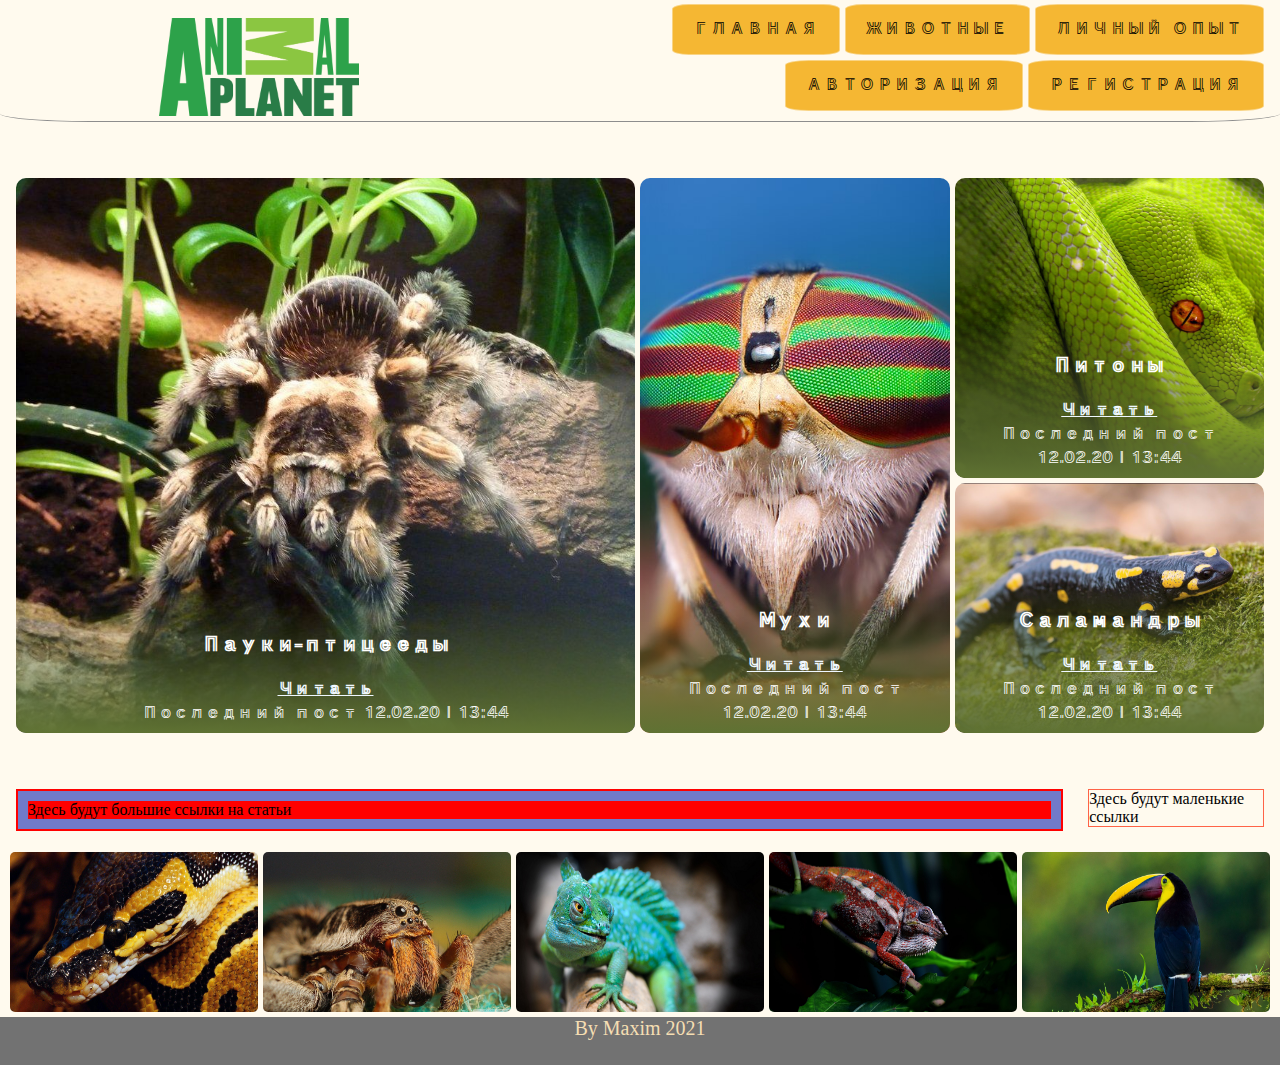
<file: index.html>
<!DOCTYPE html>
<html lang="ru">

<head>
	<meta charset="UTF-8">
	<meta http-equiv="X-UA-Compatible" content="IE=edge">
	<meta name="viewport" content="width=device-width, initial-scale=1.0">
	<link rel="stylesheet" href="css/main.css">
	<link rel="stylesheet" href="css/flex-grid.css">
	<link rel="icon" href="img/logo2.svg.webp">
	<link rel="preconnect" href="https://fonts.gstatic.com">
	<link href="https://fonts.googleapis.com/css2?family=Train+One&display=swap" rel="stylesheet">
	<link rel="preconnect" href="https://fonts.gstatic.com">
	<link href="https://fonts.googleapis.com/css2?family=Dela+Gothic+One&display=swap" rel="stylesheet">
	<title>Экзотические животные</title>
</head>

<body>
	<header class="header">

		<div class="container">

			<div class="header__container">
				<div class="header__img">
					<a href="index.html"><img src="img/logo2.svg.webp"></a>
				</div>

				<nav class="header__nav flex-row col-lg-7 col-xs-12 col-sm-12 col-md-5">
					<a href="index.html" class="border-button">Главная</a>
					<a href="" class="border-button">Животные</a>
					<a href="" class="border-button">Личный опыт</a>
					<a href="auth.html" class="border-button">Авторизация</a>
					<a href="reg.html" class="border-button">Регистрация</a>
				</nav>
			</div>

		</div> <!-- .container -->

	</header>

	<main class="main">
		<div class="container">
			<section class="articles">
				<div class="one">
					<div class="bottom">
						<h3>Питоны</h3>
						<a href="pythons.html"><b> Читать</b></a><br>
						<span>Последний пост 12.02.20 | 13:44</span>
					</div>
				</div>
				<div class="two">
					<div class="bottom">
						<h3>Саламандры</h3>
						<a href="index.html"><b> Читать</b></a><br>
						<span>Последний пост 12.02.20 | 13:44</span>
					</div>
				</div>
				<div class="three">
					<div class="bottom">
						<h3>Мухи</h3>
						<a href="index.html"><b> Читать</b></a><br>
						<span>Последний пост 12.02.20 | 13:44</span>
					</div>
				</div>
				<div class="four">
					<div class="bottom">
						<h3>Пауки-птицееды</h3>
						<a href="spiders.html"><b> Читать</b></a><br>
						<span>Последний пост 12.02.20 | 13:44</span>
					</div>
				</div>

			</section>
		</div> <!-- .container -->

	</main>

	<section class="bottom-all">
		<aside class="aside">
			<div class="aside__item">
				<span>Здесь будут большие ссылки на статьи</span>
			</div>
		</aside>
		<div class="bottom-all__right-post right-post">

			<div class="right-post__item">
				<span>Здесь будут маленькие ссылки</span>
			</div> <!-- .right-post__item -->
		</div>
	</section>


	<gallery class="gallery">
		<a href="#"><img src="img/gallery/python02.jpg"></a>
		<a href="#"><img src="img/gallery/spider02.jpg"></a>
		<a href="#"><img src="img/gallery/chameleon01.jpg"></a>
		<a href="#"><img src="img/gallery/03.jpg"></a>
		<a href="#"><img src="img/gallery/04.jpg"></a>
	</gallery>


	<footer class="footer">

		<span>By Maxim 2021</span>
	</footer>

</body>

</html>
</file>
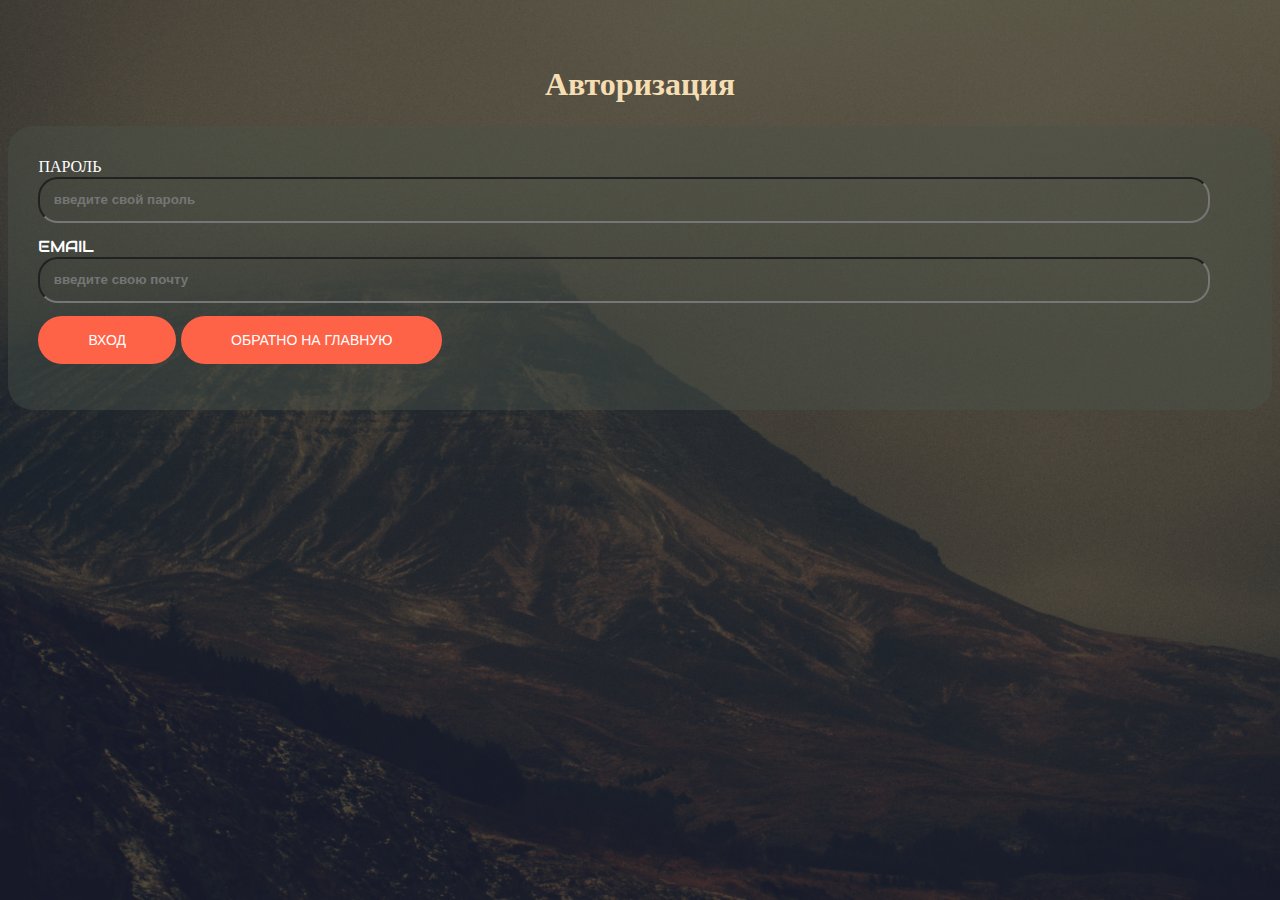
<file: auth.html>
<!DOCTYPE html>
<html lang="ru">
<head>
    <meta charset="UTF-8">
    <meta http-equiv="X-UA-Compatible" content="IE=edge">
    <meta name="viewport" content="width=device-width, initial-scale=1.0">
    <link rel="stylesheet" href="css/reg.css">
    <link rel="icon" href="img/logo2.svg.webp">
    <link rel="preconnect" href="https://fonts.gstatic.com">
<link href="https://fonts.googleapis.com/css2?family=Audiowide&display=swap" rel="stylesheet">
    <title>Регистрация</title>
</head>
<body>
    <div class="wrapper">
        <h1>Авторизация</h1>
        <form action="#" class="from-area">
            <div class="details-area">
                <label for="password">Пароль</label>
                <input type="password" name="" id="password" placeholder="введите свой пароль">

                <label for="email">Email</label>
                <input type="email" name="" id="email" placeholder="введите свою почту">

                <button class="button" type="submit"><a href="index.html">Вход</a></button>
                <button class="button" type="submit"><a href="index.html">Обратно на главную</a></button>
            </div>
        </form>
    </div>
</body>
</html>
</file>
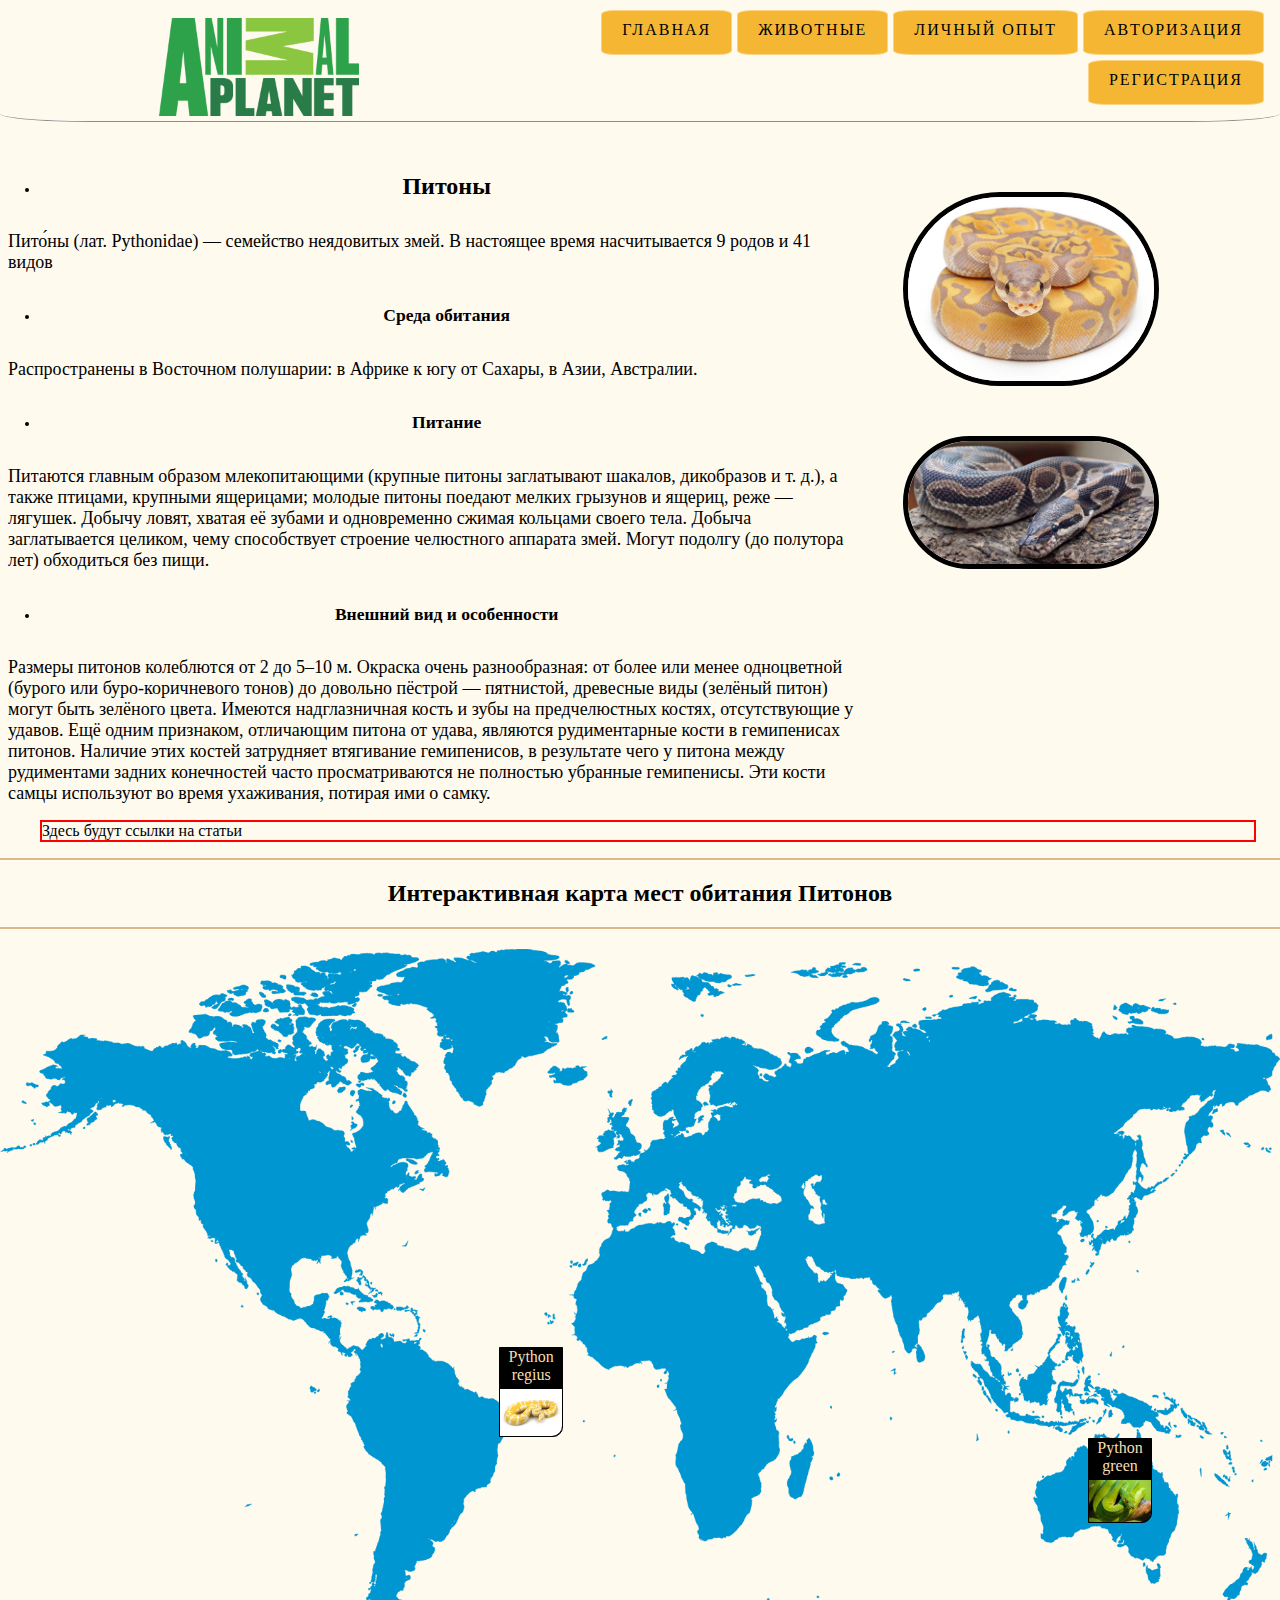
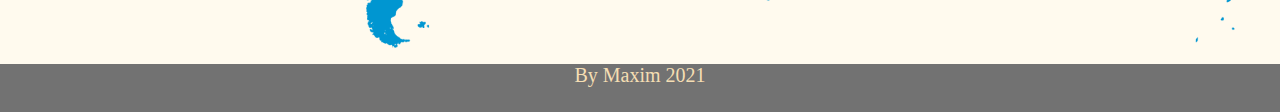
<file: pythons.html>
<!DOCTYPE html>
<html lang="ru">

<head>
    <meta charset="UTF-8">
    <meta http-equiv="X-UA-Compatible" content="IE=edge">
    <meta name="viewport" content="width=device-width, initial-scale=1.0">
    <link rel="stylesheet" href="css/main.css">
    <link rel="stylesheet" href="css/pythons.css">
    <link rel="stylesheet" href="css/flex-grid.css">
    <link rel="icon" href="img/logo2.svg.webp">
    <link rel="preconnect" href="https://fonts.gstatic.com">
    <link href="https://fonts.googleapis.com/css2?family=Chango&display=swap" rel="stylesheet">
    <title>Питоны</title>
</head>

<body>
    <header class="header">

        <div class="container">

            <div class="header__container">
                <div class="header__img">
                    <img src="img/logo2.svg.webp">
                </div>

                <nav class="header__nav flex-row col-lg-7 col-xs-12 col-sm-12 col-md-5">
                    <a href="index.html" class="border-button">Главная</a>
                    <a href="" class="border-button">Животные</a>
                    <a href="" class="border-button">Личный опыт</a>
                    <a href="auth.html" class="border-button">Авторизация</a>
                    <a href="reg.html" class="border-button">Регистрация</a>
                </nav>
            </div>

        </div>
    </header>
    <main>
        <div class="container_pythons"></div>
        <div class="description">
            <div class="container_desc">
                <ul>
                    <li>
                        <h1>Питоны</h1>
                    </li>
                </ul>
                <span>Пито́ны (лат. Pythonidae) — семейство неядовитых змей. В настоящее время насчитывается 9 родов и
                    41 видов</span>
                <ul>
                    <li>
                        <h3>Среда обитания</h3>
                    </li>
                </ul>
                <span>Распространены в Восточном полушарии: в Африке к югу от Сахары, в Азии, Австралии.</span>
                <ul>
                    <li>
                        <h3>Питание</h3>
                    </li>
                </ul>
                <span>Питаются главным образом млекопитающими (крупные питоны заглатывают шакалов, дикобразов и т. д.),
                    а также птицами, крупными ящерицами; молодые питоны поедают мелких грызунов и ящериц, реже —
                    лягушек. Добычу ловят, хватая её зубами и одновременно сжимая кольцами своего тела. Добыча
                    заглатывается целиком, чему способствует строение челюстного аппарата змей. Могут подолгу (до
                    полутора лет) обходиться без пищи.</span>
                <ul>
                    <li>
                        <h3>Внешний вид и особенности</h3>
                    </li>
                </ul>
                <span>Размеры питонов колеблются от 2 до 5–10 м.

                    Окраска очень разнообразная: от более или менее одноцветной (бурого или буро-коричневого тонов) до
                    довольно пёстрой — пятнистой, древесные виды (зелёный питон) могут быть зелёного цвета.
                    Имеются надглазничная кость и зубы на предчелюстных костях, отсутствующие у удавов. Ещё одним
                    признаком, отличающим питона от удава, являются рудиментарные кости в гемипенисах питонов. Наличие
                    этих костей затрудняет втягивание гемипенисов, в результате чего у питона между рудиментами задних
                    конечностей часто просматриваются не полностью убранные гемипенисы. Эти кости самцы используют во
                    время ухаживания, потирая ими о самку.</span>
            </div>
            <div class="container_img">
                <img src="img/python02.png" alt="alt">
                <img src="img/python03.jpg" alt="alt">
            </div>
        </div>
        <div class="links_art">
            <span>Здесь будут ссылки на статьи</span>
        </div>
        <div class="name_map">
            <h2>Интерактивная карта мест обитания Питонов</h2>
        </div>

        <div class="map">
            <div class="mapNpins">
                <div class="map-container"><img class="map" src="img/map.png" />
                    <ul class="ulist">
                        <li class="pin1"><a href="pythons.html"><span>Python green</span><img
                                    src="img/map/green.jpg"></a></li>
                        <li class="pin2"><a href="pythons.html"><span>Python regius</span><img
                                    src="img/map/regius.jpg"></a></li>
                    </ul>
                </div>
            </div>
        </div>
    </main>
</body>
<footer class="footer">
    <span>By Maxim 2021</span>
</footer>

</html>
</file>
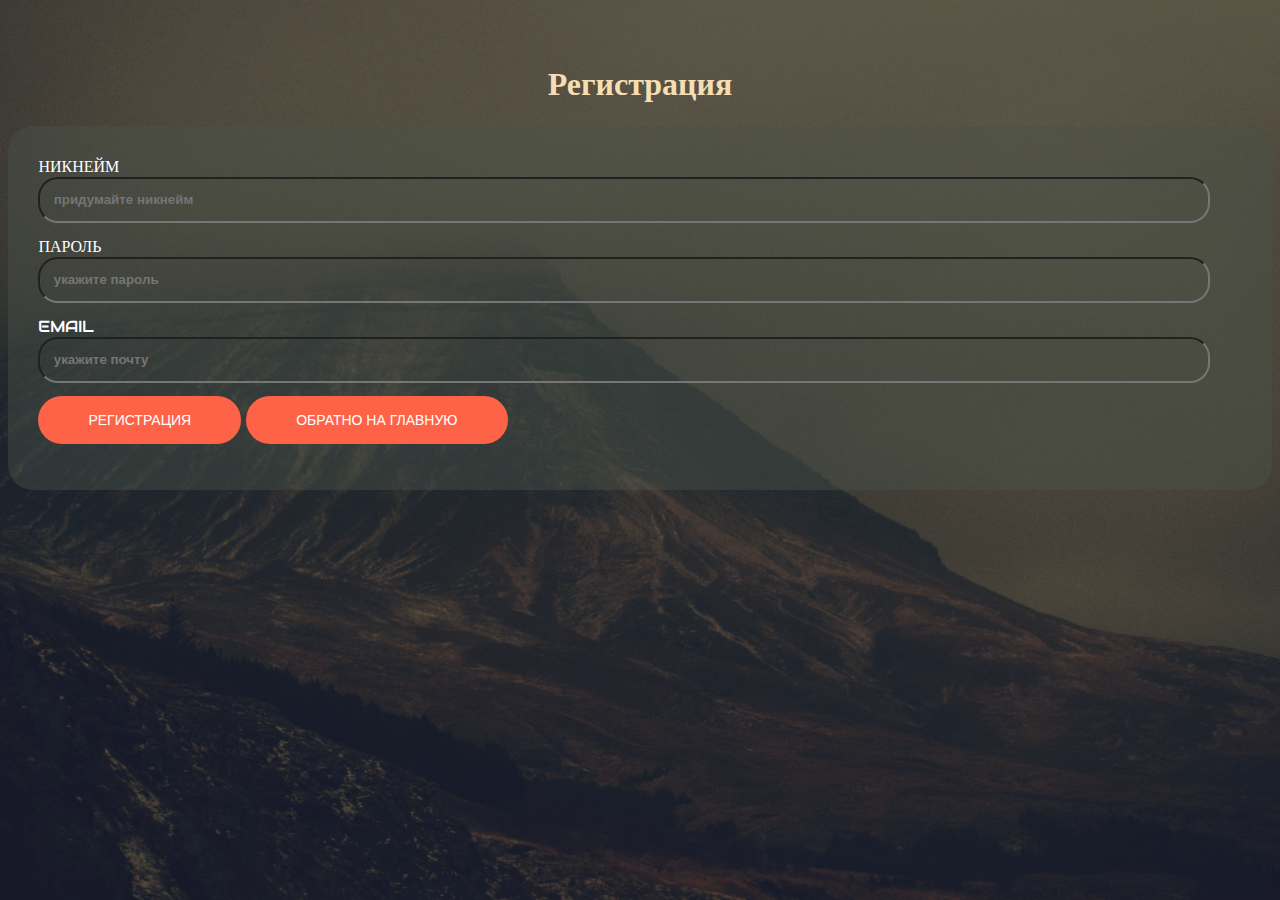
<file: reg.html>
<!DOCTYPE html>
<html lang="ru">
<head>
    <meta charset="UTF-8">
    <meta http-equiv="X-UA-Compatible" content="IE=edge">
    <meta name="viewport" content="width=device-width, initial-scale=1.0">
    <link rel="stylesheet" href="css/reg.css">
    <link rel="icon" href="img/logo2.svg.webp">
    <link rel="preconnect" href="https://fonts.gstatic.com">
<link href="https://fonts.googleapis.com/css2?family=Audiowide&display=swap" rel="stylesheet">
    <title>Регистрация</title>
</head>
<body>
    <div class="wrapper">
        <h1>Регистрация</h1>
        <form action="#" class="from-area">
            <div class="details-area">
                <label for="name">Никнейм</label>
                <input type="text" name="" id="name" placeholder="придумайте никнейм">

                <label for="password">Пароль</label>
                <input type="password" name="" id="password" placeholder="укажите пароль">

                <label for="email">Email</label>
                <input type="email" name="" id="email" placeholder="укажите почту">

                <button class="button" type="submit"><a href="index.html">Регистрация</a></button>
                <button class="button" type="submit"><a href="index.html">Обратно на главную</a></button>
            </div>
        </form>
    </div>
</body>
</html>
</file>
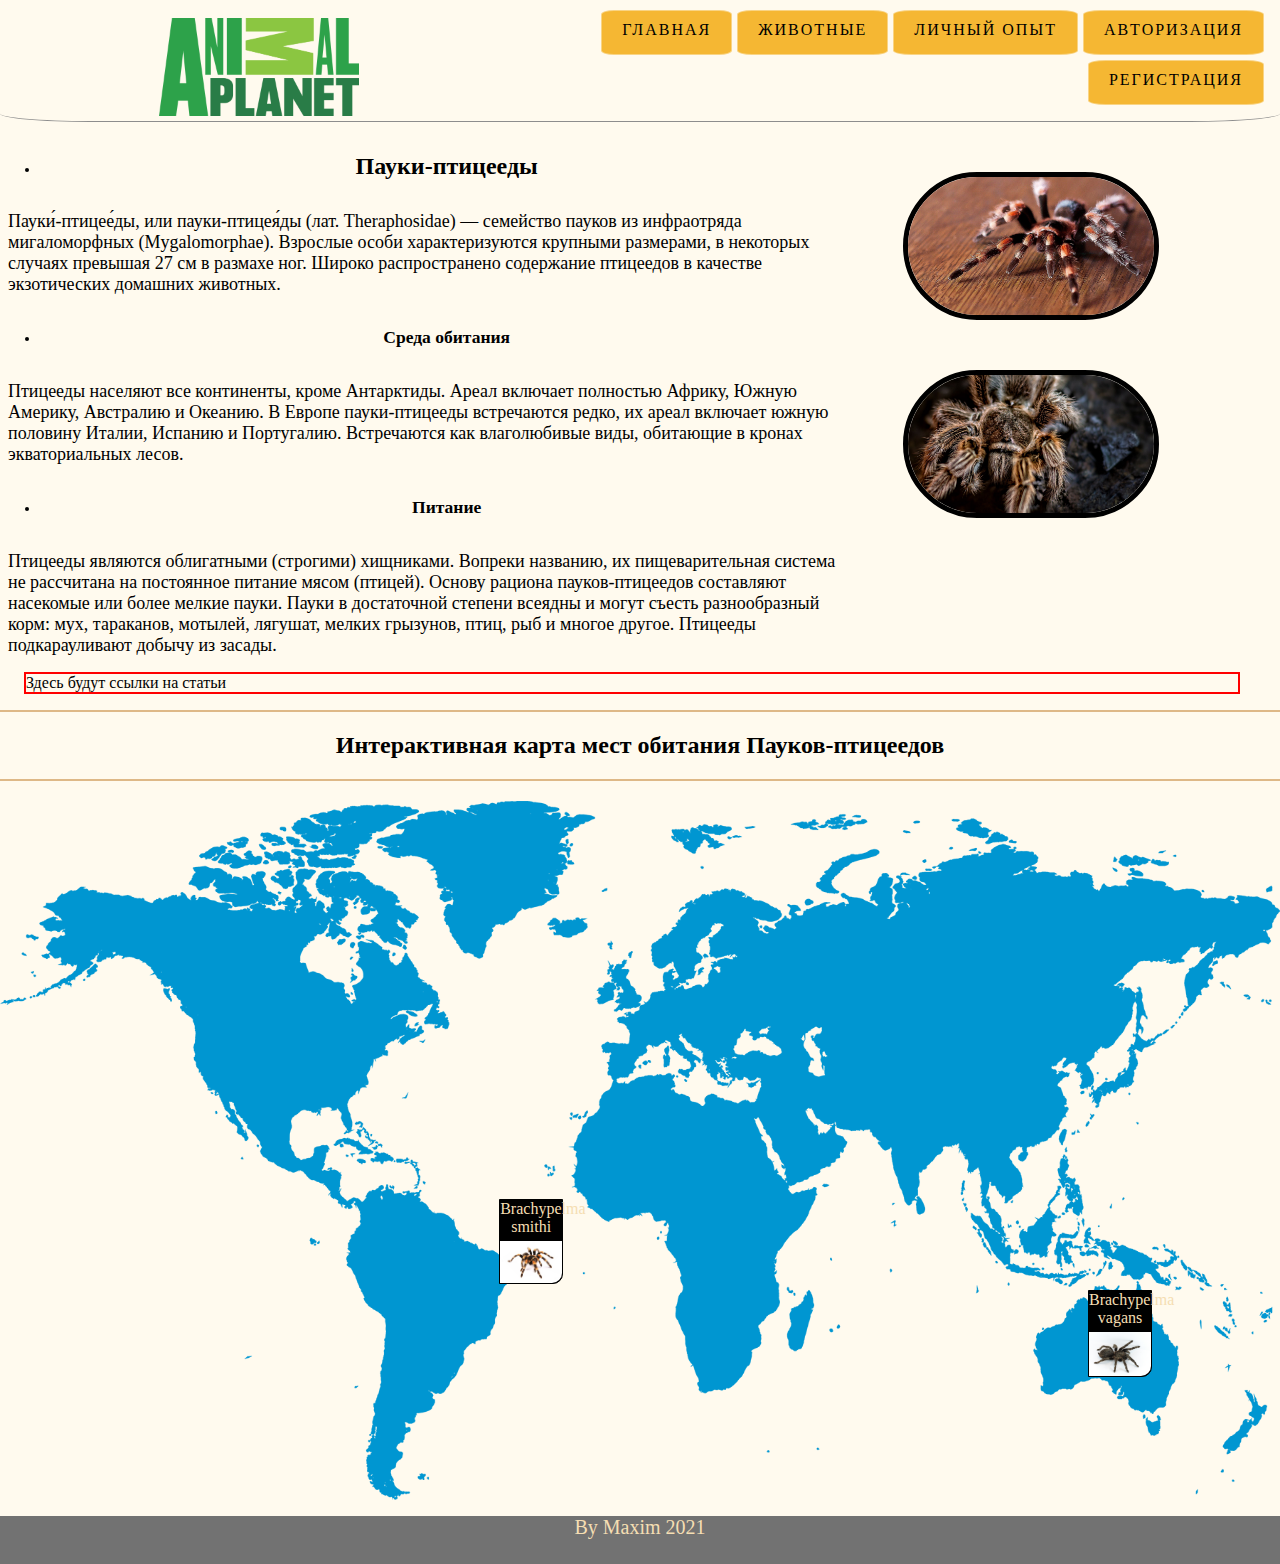
<file: spiders.html>
<!DOCTYPE html>
<html lang="ru">

<head>
    <meta charset="UTF-8">
    <meta http-equiv="X-UA-Compatible" content="IE=edge">
    <meta name="viewport" content="width=device-width, initial-scale=1.0">
    <link rel="stylesheet" href="css/main.css">
    <link rel="stylesheet" href="css/spiders.css">
    <link rel="stylesheet" href="css/flex-grid.css">
    <link rel="icon" href="img/logo2.svg.webp">
    <link rel="preconnect" href="https://fonts.gstatic.com">
    <link href="https://fonts.googleapis.com/css2?family=Chango&display=swap" rel="stylesheet">
    <title>Пауки-птицееды</title>
</head>

<body>
    <header class="header">

        <div class="container">

            <div class="header__container">
                <div class="header__img">
                    <img src="img/logo2.svg.webp">
                </div>

                <nav class="header__nav flex-row col-lg-7 col-xs-12 col-sm-12 col-md-5">
                    <a href="index.html" class="border-button">Главная</a>
                    <a href="" class="border-button">Животные</a>
                    <a href="" class="border-button">Личный опыт</a>
                    <a href="auth.html" class="border-button">Авторизация</a>
                    <a href="reg.html" class="border-button">Регистрация</a>
                </nav>
            </div>

        </div>
    </header>
    <main>
        <div class="container_spiders"></div>
        <div class="description">
            <div class="container_desc">
                <ul>
                    <li>
                        <h1>Пауки-птицееды</h1>
                    </li>
                </ul>
                <span>Пауки́-птицее́ды, или пауки-птицея́ды (лат. Theraphosidae) — семейство пауков из инфраотряда
                    мигаломорфных (Mygalomorphae).
                    Взрослые особи характеризуются крупными размерами, в некоторых случаях превышая 27 см в размахе ног.
                    Широко распространено
                    содержание птицеедов в качестве экзотических домашних животных.</span>
                <ul>
                    <li>
                        <h3>Среда обитания</h3>
                    </li>
                </ul>
                <span>Птицееды населяют все континенты, кроме Антарктиды. Ареал включает полностью Африку, Южную
                    Америку,
                    Австралию и Океанию.

                    В Европе пауки-птицееды встречаются редко, их ареал включает южную половину Италии, Испанию и
                    Португалию. Встречаются как влаголюбивые виды, обитающие в кронах экваториальных лесов.</span>
                <ul>
                    <li>
                        <h3>Питание</h3>
                    </li>
                </ul>
                <span>Птицееды являются облигатными (строгими) хищниками. Вопреки названию, их пищеварительная система
                    не рассчитана на постоянное питание мясом (птицей). Основу рациона пауков-птицеедов составляют
                    насекомые или более мелкие пауки. Пауки в достаточной степени всеядны и могут съесть разнообразный
                    корм: мух, тараканов, мотылей, лягушат, мелких грызунов, птиц, рыб и многое
                    другое. Птицееды подкарауливают добычу из засады.</span>
            </div>
            <div class="container_img">
                <img src="img/spider03.jpg" alt="alt">
                <img src="img/spider07.jpg" alt="alt">
            </div>
        </div>
        <div class="links_art">
            <span>Здесь будут ссылки на статьи</span>
        </div>
        <div class="name_map">
            <h2>Интерактивная карта мест обитания Пауков-птицеедов</h2>
        </div>

        <div class="map">
            <div class="mapNpins">
                <div class="map-container"><img class="map" src="img/map.png" />
                    <ul class="ulist">
                        <li class="pin1"><a href="spiders.html"><span>Brachypelma vagans</span><img
                                    src="img/map/vagans.jpg"></a></li>
                        <li class="pin2"><a href="spiders.html"><span>Brachypelma smithi</span><img
                                    src="img/map/smithi.jpg"></a></li>
                    </ul>
                </div>
            </div>
        </div>
    </main>
</body>
<footer class="footer">
    <span>By Maxim 2021</span>
</footer>

</html>
</file>
<file: css/main.css>
* {
  box-sizing: border-box;
}

@keyframes perspect {
  0% {
    opacity: 0;
  }

  100% {
    opacity: 1;
  }
}

.container {
  max-width: 1600px;
  display: block;
  width: 100%;
  margin: 0 auto;
}

body {
  background: rgb(255, 250, 238);
  margin: 0;
  animation: perspect 0.50s 1;

}

img {
  display: block;
  max-width: 100%;
  margin-top: 5px;
}

.header {
  border-bottom: solid 1px rgb(141, 141, 141);
  width: 100%;
  border-radius: 7%;
  padding: 0 0 5px 0;
  font-family: 'Train One', cursive;
}

.header__container {
  display: flex;
  align-items: center;
  justify-content: flex-end;
}

.header__img {
  min-width: 150px;
  max-width: 150px;
  margin-right: 30%;

}

.header__nav {
  display: flex;
  gap: 5px;
}

.auth {
  margin-left: 300px;
}

.main {
  padding: 40px 0;
  grid-gap: 10px;
  width: 100%;
}

.gallery {
  display: grid;
  grid-template-columns: repeat(5, 1fr);
  grid-gap: 5px;
  grid-auto-rows: minmax(100px, auto);
  margin: 10px;
}

.articles div {
  color: white;
  border-radius: 10px;

}

.articles {
  width: 100%;
  display: grid;
  grid-template:
    "four three one"
    "four three two";

  grid-template-columns: 2fr 1fr 1fr;
  grid-template-rows: 300px 250px;
  grid-gap: 5px;
  justify-content: center;
  font-family: 'Train One', cursive;
}

.bottom {
  margin-top: auto;
  background: linear-gradient(0deg, rgb(95, 114, 51) 0%, rgba(0, 0, 0, 0) 100%);
  width: 100%;
  padding: 10px;
}

.one {
  grid-area: one;
  background-size: cover;
  background-repeat: no-repeat;
  background-position: 50% 50%;
  display: flex;
  text-align: center;
  width: 100%;
  background-image: url("../img/python01.jpg");
}

.two {
  grid-area: two;
  background-size: cover;
  background-repeat: no-repeat;
  background-position: 50% 50%;
  display: flex;
  text-align: center;
  width: 100%;
  background-image: url("../img/salamander01.jpg");
}

.three {
  grid-area: three;
  background-size: cover;
  background-repeat: no-repeat;
  background-position: 50% 50%;
  display: flex;
  text-align: center;
  width: 100%;
  background-image: url("../img/fly01.jpg");
}

.four {
  grid-area: four;
  background-size: cover;
  background-repeat: no-repeat;
  background-position: 50% 50%;
  display: flex;
  text-align: center;
  width: 100%;
  background-image: url("../img/spider01.jpg");
}

.border-button {
  white-space: nowrap;
  text-decoration: none;
  padding: 10px 20px 15px 20px;
  color: rgb(0, 0, 0);
  border: 1px solid rgba(255, 255, 255, 0.4);
  border-radius: 10%;
  text-transform: uppercase;
  letter-spacing: 2px;
  background-color: rgb(245, 183, 51);
}

a {
  text-decoration: underline;
  color: aliceblue;
}

.gallery img {
  width: 100%;
  height: 100%;
  border-radius: 5px;
}



.bottom-all {
  display: flex;
  gap: 25px;
}

.aside {
  background-color: rgb(113, 122, 202);
  border: solid 2px red;
  padding: 10px;
  width: 100%;
}

.bottom-all {
  margin: 1rem;
  width: auto;
}

.aside__item {
  background-color: red;

  width: 100%;
}

.right-post {
  display: flex;
  flex-direction: column;
  gap: 10px;
}

.right-post__item {
  display: flex;
  flex-direction: column;

  width: 100%;
  border: 1px solid tomato;
}

.footer {
  background-color: rgb(114, 114, 114);
  color: wheat;
  font-size: 20px;
  text-align: center;
  padding-bottom: 2%;
  width: 100%;
}


@media screen and (max-width: 599px) {
  .header__img {
    display: none;
  }

  .border-button {
    width: 90%;
    text-align: center;
    border-radius: 100px;
  }

  .header__nav {
    justify-content: center;
    display: flex;

  }

  .articles {
    display: grid;
    grid-template:
      "four"
      "three"
      "two"
      "one";
    margin: 0;
    width: auto;
    grid-template-rows: 250px 150px;
  }

  .bottom-all {
    margin: 0.5rem;
    width: auto;
  }
  .gallery {
    display: none;
  }
}

@media screen and (min-width: 600px) and (max-width: 767px) {
  .header__img {
    display: none;
  }

  .border-button {
    width: 90%;
    text-align: center;
    border-radius: 100px;
  }

  .header__nav {
    justify-content: center;
    display: flex;
  }

  .articles {
    display: grid;
    grid-template:
      "four three one"
      "four three two";
    margin-left: 1rem;
    margin-right: 1rem;
    width: auto;
  }

  .bottom-all {
    margin: 1rem;
    width: auto;
  }
}

@media screen and (min-width: 768px) and (max-width: 991px) {
  .header__img {
    display: flex;
    max-width: 400px;
    min-width: 400px;
    margin: auto;
  }

  .border-button {
    width: 90%;
    text-align: center;
    border-radius: 100px;

  }

  .header__nav {
    justify-content: center;
    display: flex;
  }

  .main {
    margin: 1rem;
    width: auto;
  }

  .bottom-all {
    margin: 1rem;
    width: auto;
  }
}

@media screen and (min-width: 992px) and (max-width: 1200px) {
  .header__img {
    margin: auto;
    max-width: 200px;
    min-width: 200px;

  }

  .header__nav {
    justify-content: flex-end;
    display: flex;
    margin-right: 1rem;
  }

  .main {
    margin: 1rem;
    width: auto;
  }

  .bottom-all {
    margin: 1rem;
    width: auto;
  }
}

@media screen and (min-width: 1201px) and (max-width: 1600px) {
  .header__img {
    margin: auto;
    margin-top: 1%;
    max-width: 200px;
    min-width: 200px;
  }

  .main {
    margin: 1rem;
    width: auto;
  }

  .bottom-all {
    margin: 1rem;
    width: auto;
  }

  .header__nav {
    justify-content: flex-end;
    display: flex;
    margin-right: 1rem;
  }
}
</file>
<file: css/flex-grid.css>
.flex-row {
    display: flex;
    flex-direction: row;
    flex-wrap: wrap;
}

.flex-column {
    display: flex;
    flex-direction: column;
    flex: 0 1 auto;
}

.col-1 {
    -ms-flex: 0 0 8.333333%;
    flex: 0 0 8.333333%;
    max-width: 8.333333%;
}

.col-2 {
    -ms-flex: 0 0 16.666667%;
    flex: 0 0 16.666667%;
    max-width: 16.666667%;
}

.col-3 {
    -ms-flex: 0 0 25%;
    flex: 0 0 25%;
    max-width: 25%;
}

.col-4 {
    -ms-flex: 0 0 33.333333%;
    flex: 0 0 33.333333%;
    max-width: 33.333333%;
}

.col-5 {
    -ms-flex: 0 0 41.666667%;
    flex: 0 0 41.666667%;
    max-width: 41.666667%;
}

.col-6 {
    -ms-flex: 0 0 50%;
    flex: 0 0 50%;
    max-width: 50%;
}

.col-7 {
    -ms-flex: 0 0 58.333333%;
    flex: 0 0 58.333333%;
    max-width: 58.333333%;
}

.col-8 {
    -ms-flex: 0 0 66.666667%;
    flex: 0 0 66.666667%;
    max-width: 66.666667%;
}

.col-9 {
    -ms-flex: 0 0 75%;
    flex: 0 0 75%;
    max-width: 75%;
}

.col-10 {
    -ms-flex: 0 0 83.333333%;
    flex: 0 0 83.333333%;
    max-width: 83.333333%;
}

.col-11 {
    -ms-flex: 0 0 91.666667%;
    flex: 0 0 91.666667%;
    max-width: 91.666667%;
}

.col-12 {
    -ms-flex: 0 0 100%;
    flex: 0 0 100%;
    max-width: 100%;
}

.offset-1 {
    margin-left: 8.333333%;
}

.offset-2 {
    margin-left: 16.666667%;
}

.offset-3 {
    margin-left: 25%;
}

.offset-4 {
    margin-left: 33.333333%;
}

.offset-5 {
    margin-left: 41.666667%;
}

.offset-6 {
    margin-left: 50%;
}

.offset-7 {
    margin-left: 58.333333%;
}

.offset-8 {
    margin-left: 66.666667%;
}

.offset-9 {
    margin-left: 75%;
}

.offset-10 {
    margin-left: 83.333333%;
}

.offset-11 {
    margin-left: 91.666667%;
}

@media (max-width: 539px) {

    .col-xs-1 {
        -ms-flex: 0 0 8.333333%;
        flex: 0 0 8.333333%;
        max-width: 8.333333%;
    }
    .col-xs-2 {
        -ms-flex: 0 0 16.666667%;
        flex: 0 0 16.666667%;
        max-width: 16.666667%;
    }
    .col-xs-3 {
        -ms-flex: 0 0 25%;
        flex: 0 0 25%;
        max-width: 25%;
    }
    .col-xs-4 {
        -ms-flex: 0 0 33.333333%;
        flex: 0 0 33.333333%;
        max-width: 33.333333%;
    }
    .col-xs-5 {
        -ms-flex: 0 0 41.666667%;
        flex: 0 0 41.666667%;
        max-width: 41.666667%;
    }
    .col-xs-6 {
        -ms-flex: 0 0 50%;
        flex: 0 0 50%;
        max-width: 50%;
    }
    .col-xs-7 {
        -ms-flex: 0 0 58.333333%;
        flex: 0 0 58.333333%;
        max-width: 58.333333%;
    }
    .col-xs-8 {
        -ms-flex: 0 0 66.666667%;
        flex: 0 0 66.666667%;
        max-width: 66.666667%;
    }
    .col-xs-9 {
        -ms-flex: 0 0 75%;
        flex: 0 0 75%;
        max-width: 75%;
    }
    .col-xs-10 {
        -ms-flex: 0 0 83.333333%;
        flex: 0 0 83.333333%;
        max-width: 83.333333%;
    }
    .col-xs-11 {
        -ms-flex: 0 0 91.666667%;
        flex: 0 0 91.666667%;
        max-width: 91.666667%;
    }
    .col-xs-12 {
        -ms-flex: 0 0 100%;
        flex: 0 0 100%;
        max-width: 100%;
    }
    .offset-xs-0 {
        margin-left: 0;
    }
    .offset-xs-1 {
        margin-left: 8.333333%;
    }
    .offset-xs-2 {
        margin-left: 16.666667%;
    }
    .offset-xs-3 {
        margin-left: 25%;
    }
    .offset-xs-4 {
        margin-left: 33.333333%;
    }
    .offset-xs-5 {
        margin-left: 41.666667%;
    }
    .offset-xs-6 {
        margin-left: 50%;
    }
    .offset-xs-7 {
        margin-left: 58.333333%;
    }
    .offset-xs-8 {
        margin-left: 66.666667%;
    }
    .offset-xs-9 {
        margin-left: 75%;
    }
    .offset-xs-10 {
        margin-left: 83.333333%;
    }
    .offset-xs-11 {
        margin-left: 91.666667%;
    }
}

@media (min-width: 540px) and (max-width: 767px) {
    .col-sm-1 {
        -ms-flex: 0 0 8.333333%;
        flex: 0 0 8.333333%;
        max-width: 8.333333%;
    }
    .col-sm-2 {
        -ms-flex: 0 0 16.666667%;
        flex: 0 0 16.666667%;
        max-width: 16.666667%;
    }
    .col-sm-3 {
        -ms-flex: 0 0 25%;
        flex: 0 0 25%;
        max-width: 25%;
    }
    .col-sm-4 {
        -ms-flex: 0 0 33.333333%;
        flex: 0 0 33.333333%;
        max-width: 33.333333%;
    }
    .col-sm-5 {
        -ms-flex: 0 0 41.666667%;
        flex: 0 0 41.666667%;
        max-width: 41.666667%;
    }
    .col-sm-6 {
        -ms-flex: 0 0 50%;
        flex: 0 0 50%;
        max-width: 50%;
    }
    .col-sm-7 {
        -ms-flex: 0 0 58.333333%;
        flex: 0 0 58.333333%;
        max-width: 58.333333%;
    }
    .col-sm-8 {
        -ms-flex: 0 0 66.666667%;
        flex: 0 0 66.666667%;
        max-width: 66.666667%;
    }
    .col-sm-9 {
        -ms-flex: 0 0 75%;
        flex: 0 0 75%;
        max-width: 75%;
    }
    .col-sm-10 {
        -ms-flex: 0 0 83.333333%;
        flex: 0 0 83.333333%;
        max-width: 83.333333%;
    }
    .col-sm-11 {
        -ms-flex: 0 0 91.666667%;
        flex: 0 0 91.666667%;
        max-width: 91.666667%;
    }
    .col-sm-12 {
        -ms-flex: 0 0 100%;
        flex: 0 0 100%;
        max-width: 100%;
    }
    .offset-sm-0 {
        margin-left: 0;
    }
    .offset-sm-1 {
        margin-left: 8.333333%;
    }
    .offset-sm-2 {
        margin-left: 16.666667%;
    }
    .offset-sm-3 {
        margin-left: 25%;
    }
    .offset-sm-4 {
        margin-left: 33.333333%;
    }
    .offset-sm-5 {
        margin-left: 41.666667%;
    }
    .offset-sm-6 {
        margin-left: 50%;
    }
    .offset-sm-7 {
        margin-left: 58.333333%;
    }
    .offset-sm-8 {
        margin-left: 66.666667%;
    }
    .offset-sm-9 {
        margin-left: 75%;
    }
    .offset-sm-10 {
        margin-left: 83.333333%;
    }
    .offset-sm-11 {
        margin-left: 91.666667%;
    }
}

@media (min-width: 768px) {
    .col-md-1 {
        -ms-flex: 0 0 8.333333%;
        flex: 0 0 8.333333%;
        max-width: 8.333333%;
    }
    .col-md-2 {
        -ms-flex: 0 0 16.666667%;
        flex: 0 0 16.666667%;
        max-width: 16.666667%;
    }
    .col-md-3 {
        -ms-flex: 0 0 25%;
        flex: 0 0 25%;
        max-width: 25%;
    }
    .col-md-4 {
        -ms-flex: 0 0 33.333333%;
        flex: 0 0 33.333333%;
        max-width: 33.333333%;
    }
    .col-md-5 {
        -ms-flex: 0 0 41.666667%;
        flex: 0 0 41.666667%;
        max-width: 41.666667%;
    }
    .col-md-6 {
        -ms-flex: 0 0 50%;
        flex: 0 0 50%;
        max-width: 50%;
    }
    .col-md-7 {
        -ms-flex: 0 0 58.333333%;
        flex: 0 0 58.333333%;
        max-width: 58.333333%;
    }
    .col-md-8 {
        -ms-flex: 0 0 66.666667%;
        flex: 0 0 66.666667%;
        max-width: 66.666667%;
    }
    .col-md-9 {
        -ms-flex: 0 0 75%;
        flex: 0 0 75%;
        max-width: 75%;
    }
    .col-md-10 {
        -ms-flex: 0 0 83.333333%;
        flex: 0 0 83.333333%;
        max-width: 83.333333%;
    }
    .col-md-11 {
        -ms-flex: 0 0 91.666667%;
        flex: 0 0 91.666667%;
        max-width: 91.666667%;
    }
    .col-md-12 {
        -ms-flex: 0 0 100%;
        flex: 0 0 100%;
        max-width: 100%;
    }
    .offset-md-0 {
        margin-left: 0;
    }
    .offset-md-1 {
        margin-left: 8.333333%;
    }
    .offset-md-2 {
        margin-left: 16.666667%;
    }
    .offset-md-3 {
        margin-left: 25%;
    }
    .offset-md-4 {
        margin-left: 33.333333%;
    }
    .offset-md-5 {
        margin-left: 41.666667%;
    }
    .offset-md-6 {
        margin-left: 50%;
    }
    .offset-md-7 {
        margin-left: 58.333333%;
    }
    .offset-md-8 {
        margin-left: 66.666667%;
    }
    .offset-md-9 {
        margin-left: 75%;
    }
    .offset-md-10 {
        margin-left: 83.333333%;
    }
    .offset-md-11 {
        margin-left: 91.666667%;
    }
}

@media (min-width: 992px) {
    .col-lg-1 {
        -ms-flex: 0 0 8.333333%;
        flex: 0 0 8.333333%;
        max-width: 8.333333%;
    }
    .col-lg-2 {
        -ms-flex: 0 0 16.666667%;
        flex: 0 0 16.666667%;
        max-width: 16.666667%;
    }
    .col-lg-3 {
        -ms-flex: 0 0 25%;
        flex: 0 0 25%;
        max-width: 25%;
    }
    .col-lg-4 {
        -ms-flex: 0 0 33.333333%;
        flex: 0 0 33.333333%;
        max-width: 33.333333%;
    }
    .col-lg-5 {
        -ms-flex: 0 0 41.666667%;
        flex: 0 0 41.666667%;
        max-width: 41.666667%;
    }
    .col-lg-6 {
        -ms-flex: 0 0 50%;
        flex: 0 0 50%;
        max-width: 50%;
    }
    .col-lg-7 {
        -ms-flex: 0 0 58.333333%;
        flex: 0 0 58.333333%;
        max-width: 58.333333%;
    }
    .col-lg-8 {
        -ms-flex: 0 0 66.666667%;
        flex: 0 0 66.666667%;
        max-width: 66.666667%;
    }
    .col-lg-9 {
        -ms-flex: 0 0 75%;
        flex: 0 0 75%;
        max-width: 75%;
    }
    .col-lg-10 {
        -ms-flex: 0 0 83.333333%;
        flex: 0 0 83.333333%;
        max-width: 83.333333%;
    }
    .col-lg-11 {
        -ms-flex: 0 0 91.666667%;
        flex: 0 0 91.666667%;
        max-width: 91.666667%;
    }
    .col-lg-12 {
        -ms-flex: 0 0 100%;
        flex: 0 0 100%;
        max-width: 100%;
    }
    .offset-lg-0 {
        margin-left: 0;
    }
    .offset-lg-1 {
        margin-left: 8.333333%;
    }
    .offset-lg-2 {
        margin-left: 16.666667%;
    }
    .offset-lg-3 {
        margin-left: 25%;
    }
    .offset-lg-4 {
        margin-left: 33.333333%;
    }
    .offset-lg-5 {
        margin-left: 41.666667%;
    }
    .offset-lg-6 {
        margin-left: 50%;
    }
    .offset-lg-7 {
        margin-left: 58.333333%;
    }
    .offset-lg-8 {
        margin-left: 66.666667%;
    }
    .offset-lg-9 {
        margin-left: 75%;
    }
    .offset-lg-10 {
        margin-left: 83.333333%;
    }
    .offset-lg-11 {
        margin-left: 91.666667%;
    }
}
</file>
<file: css/reg.css>
*{
    box-sizing: border-box;
}

body {
    background-image: url("../img/logo_auth.png");
    font-family: 'Audiowide', cursive;
    background-size: cover;

}

.wrapper {
    width: 800px;
    margin: 5% auto;
    font-family: 'Audiowide';
}
.wrapper h1{
    display: flex;
    justify-content: center;
    color: wheat;
}

.from-area {
    display: flex;
    background: rgba(74, 83, 74, 0.418);
    border-radius: 25px;
    padding: 1.9em;
}

.details-area {
    flex: 1;
    order: 1;
    margin-right: 2em;
}

.details-area input{
    width: 100%;
    background: transparent;
    color: #fff;
    border-radius: 20px;
    font-weight: bold;
}

.details-area input,
.details-area button{
    padding: 1em;
    margin-bottom: 1em;
}

.details-area button{
    background: tomato;
    color: #fff;
    border: 0;
    padding: 15px 50px;
    border-radius: 40px;
    font-size: 16px;
    outline:none;
}

label{
    color: #fff;
    text-transform: uppercase;
}

a {
    text-decoration: none;
    color: white;
    font-size: 14px;
    text-transform: uppercase;
}
input {
    outline:none;
}

@media screen and (max-width: 599px){
    .wrapper {
        width: auto;
    }
    body {
  background-position: center center;
  
  background-repeat: no-repeat;
  
  background-attachment: fixed;
  
  background-size: cover;
  
  background-color: #464646;
    }
}

    @media screen and (min-width: 600px) and (max-width: 767px){
        .wrapper {
            width: auto;
        }
        body {
            background-position: center center;
            
            background-repeat: no-repeat;
            
            background-attachment: fixed;
            
            background-size: cover;
            
            background-color: #464646;
              }
    }
    
    @media screen and (min-width: 768px) and (max-width: 991px){
        .wrapper {
            width: auto;
        }
        body {
            background-position: center center;
            
            background-repeat: no-repeat;
            
            background-attachment: fixed;
            
            background-size: cover;
            
            background-color: #464646;
              }

    }
    
    @media screen and (min-width: 992px) and (max-width: 1200px){
        .wrapper {
            width: auto;
        }
        body {
            background-position: center center;
            
            background-repeat: no-repeat;
            
            background-attachment: fixed;
            
            background-size: cover;
            
            background-color: #464646;
              }

    }
    
    @media screen and (min-width: 1201px) and (max-width: 1600px){
        .wrapper {
            width: auto;
        }
        body {
            background-position: center center;
            
            background-repeat: no-repeat;
            
            background-attachment: fixed;
            
            background-size: cover;
            
            background-color: #464646;
              }

    }
</file>
<file: css/pythons.css>
* {
    box-sizing: border-box;
}

.container_pythons {
    margin-top: 20px;
}

.description {
    display: flex;
    width: 80%;
    float: left;
}


.links_art {
    display: flex;
    float: right;
    width: 18%;
    border: solid 2px red;
    flex-direction: column;
}

.name_map {
    display: flex;
    width: 100%;
    border-top: solid 2px burlywood;
    justify-content: center;

}

.map {
    display: flex;
    width: 100%;
    justify-content: center;


}


.container_desc {
    display: flex;
    float: left;
    width: 50%;
    flex-direction: column;
}

.container_desc span {
    margin-left: 8px;
    text-align: left;
    font-size: 18px;
}

.container_img {
    width: 50%;
    float: right;
}

.container_img img {
    margin: 50px;
    border-radius: 200px;
    max-width: 60%;
    min-width: auto;
    border: solid 5px black;
}

.mapNpins {
    /*can be used to  manipulate/position the entire mapNpins block*/
    display: block;
    width: 100%;
    border-top: solid 2px burlywood;


}

.map-container {
    position: relative;
    text-align: center;
    margin-top: 20px;
}

.map-container img {
    width: 100%;
}


.ulist {
    list-style: none;
    /*удалить точки ul*/
}

.ulist li a {
    position: absolute;
    /* для того что бы увправлять каждой булавкой отдельно */
    text-decoration: none;
    background-color: black;
    text-align: center;
    border: 1px solid black;
    width: 5%;
    border-bottom-right-radius: 10px;
}


/*позиция булавки*/
.map-container .ulist .pin1 a {
    left: 85%;
    top: 70%;
}

.map-container .ulist .pin2 a {
    left: 39%;
    top: 57%;
}


.ulist img {
    width: 100%;
    border-bottom-right-radius: 10px;

}

.ulist span {
    color: wheat;

}

@media screen and (max-width: 599px) {
    .description {
        font-size: 15px;
        width: 100%;
        text-align: center;
    }

    .description h1 {
        font-size: 1.5rem;
    }

    .links_art {
        margin-top: 1rem;
        margin-bottom: 1rem;
        margin-right: 1rem;
        width: 95%;

    }

    .container_img {
        display: none;
    }

    .container_desc {
        width: 100%;
    }

    .container_desc span {
        margin: 10px;
    }

    .container_desc ul {
        text-align: center;
        margin: 20px;
    }

    .container_desc li {
        margin-right: 2rem;
    }

    .name_map h2 {
        display: none;
    }

    .map {
        display: none;
    }

}

@media screen and (min-width: 600px) and (max-width: 767px) {
    .description {
        font-size: 15px;
        width: 100%;
        text-align: center;
    }

    .description h1 {
        font-size: 1.5rem;
    }

    .links_art {
        margin-top: 1rem;
        margin-bottom: 1rem;
        margin-right: 1rem;
        width: 95%;
    }

    .container_desc {
        width: 100%;

    }

    .container_img {
        display: none;
    }

    .name_map h2 {
        display: none;
    }

    .map {
        display: none;
    }

}

@media screen and (min-width: 768px) and (max-width: 991px) {
    .description {
        font-size: 15px;
        width: 100%;
        text-align: center;
    }

    .description h1 {
        font-size: 1.5rem;
    }

    .links_art {
        margin-top: 1rem;
        margin-bottom: 1rem;
        margin-right: 1.5rem;
        width: 95%;
    }

    .container_img {
        height: 100%;

    }

    .container_desc {
        width: 100%;
    }

    .name_map h2 {
        display: none;
    }


    .map {
        display: none;
    }
}

@media screen and (min-width: 992px) and (max-width: 1200px) {
    .description {
        font-size: 15px;
        width: 100%;
        text-align: center;
    }

    .description h1 {
        font-size: 1.5rem;
    }

    .links_art {
        margin-top: 1rem;
        margin-bottom: 1rem;
        margin-right: 1.5rem;
        width: 95%;
    }

    .container_img {
        height: 100%;

    }

    .container_desc {
        width: 100%;
    }

}

@media screen and (min-width: 1201px) and (max-width: 1600px) {
    .description {
        font-size: 15px;
        width: 100%;
        text-align: center;
    }

    .description h1 {
        font-size: 1.5rem;
    }

    .links_art {
        margin-top: 1rem;
        margin-bottom: 1rem;
        margin-right: 1.5rem;
        width: 95%;
    }

    .container_img {
        height: 100%;

    }

    .container_desc {
        width: 100%;
    }
}
</file>
<file: css/spiders.css>
* {
    box-sizing: border-box;
}

.container_pythons {
    margin-top: 20px;
}

.description {
    display: flex;
    width: 80%;
    float: left;
}


.links_art {
    display: flex;
    float: right;
    width: 18%;
    border: solid 2px red;
    flex-direction: column;
}

.name_map {
    display: flex;
    width: 100%;
    border-top: solid 2px burlywood;
    justify-content: center;

}

.map {
    display: flex;
    width: 100%;
    justify-content: center;


}


.container_desc {
    display: flex;
    float: left;
    width: 50%;
    flex-direction: column;
}

.container_desc span {
    margin-left: 8px;
    text-align: left;
    font-size: 18px;
}

.container_img {
    width: 50%;
    float: right;
}

.container_img img {
    margin: 50px;
    border-radius: 200px;
    max-width: 60%;
    min-width: auto;
    border: solid 5px black;
}

.mapNpins {
    /*can be used to  manipulate/position the entire mapNpins block*/
    display: block;
    width: 100%;
    border-top: solid 2px burlywood;
}

.map-container {
    position: relative;
    text-align: center;
    margin-top: 20px;
}

.map-container img {
    width: 100%;
}


.ulist {
    list-style: none;
    /*удалить точки ul*/
}

.ulist li a {
    position: absolute;
    /* для того что бы увправлять каждой булавкой отдельно */
    text-decoration: none;
    background-color: black;
    text-align: center;
    border: 1px solid black;
    width: 5%;
    border-bottom-right-radius: 10px;
}


/*позиция булавки*/
.map-container .ulist .pin1 a {
    left: 85%;
    top: 70%;
}

.map-container .ulist .pin2 a {
    left: 39%;
    top: 57%;
}


.ulist img {
    width: 100%;
    border-bottom-right-radius: 10px;

}

.ulist span {
    color: wheat;

}

@media screen and (max-width: 599px) {
    .description {
        font-size: 15px;
        width: 100%;
        text-align: center;
    }

    .description h1 {
        font-size: 1.5rem;
    }

    .links_art {
        margin-top: 1rem;
        margin-bottom: 1rem;
        margin-right: 1rem;
        width: 95%;

    }

    .container_img {
        display: none;
    }

    .container_desc {
        width: 100%;
    }

    .container_desc span {
        margin: 10px;
    }

    .container_desc ul {
        text-align: center;
        margin: 20px;
    }

    .container_desc li {
        margin-right: 2rem;
    }

    .name_map h2 {
        display: none;
    }

    .map {
        display: none;
    }

}

@media screen and (min-width: 600px) and (max-width: 767px) {
    .description {
        font-size: 15px;
        width: 100%;
        text-align: center;
    }

    .description h1 {
        font-size: 1.5rem;
    }

    .links_art {
        margin-top: 1rem;
        margin-bottom: 1rem;
        margin-right: 1rem;
        width: 95%;
    }

    .container_desc {
        width: 100%;

    }

    .container_img {
        display: none;
    }

    .name_map h2 {
        display: none;
    }

    .map {
        display: none;
    }

}

@media screen and (min-width: 768px) and (max-width: 991px) {
    .description {
        font-size: 15px;
        width: 100%;
        text-align: center;
    }

    .description h1 {
        font-size: 1.5rem;
    }

    .links_art {
        margin-top: 1rem;
        margin-bottom: 1rem;
        margin-right: 1.5rem;
        width: 95%;
    }

    .container_img {
        height: 100%;

    }

    .container_desc {
        width: 100%;
    }

    .name_map h2 {
        display: none;
    }


    .map {
        display: none;
    }
}

@media screen and (min-width: 992px) and (max-width: 1200px) {
    .description {
        font-size: 15px;
        width: 100%;
        text-align: center;
    }

    .description h1 {
        font-size: 1.5rem;
    }

    .links_art {
        margin-top: 1rem;
        margin-bottom: 1rem;
        margin-right: 1.5rem;
        width: 95%;
    }

    .container_img {
        height: 100%;

    }

    .container_desc {
        width: 100%;
    }

}

@media screen and (min-width: 1201px) and (max-width: 1600px) {
    .description {
        font-size: 15px;
        width: 100%;
        text-align: center;
    }

    .description h1 {
        font-size: 1.5rem;
    }

    .links_art {
        margin-top: 1rem;
        margin-bottom: 1rem;
        margin-right: 2.5rem;
        width: 95%;
    }

    .container_img {
        height: 100%;

    }

    .container_desc {
        width: 100%;
    }
}
</file>
